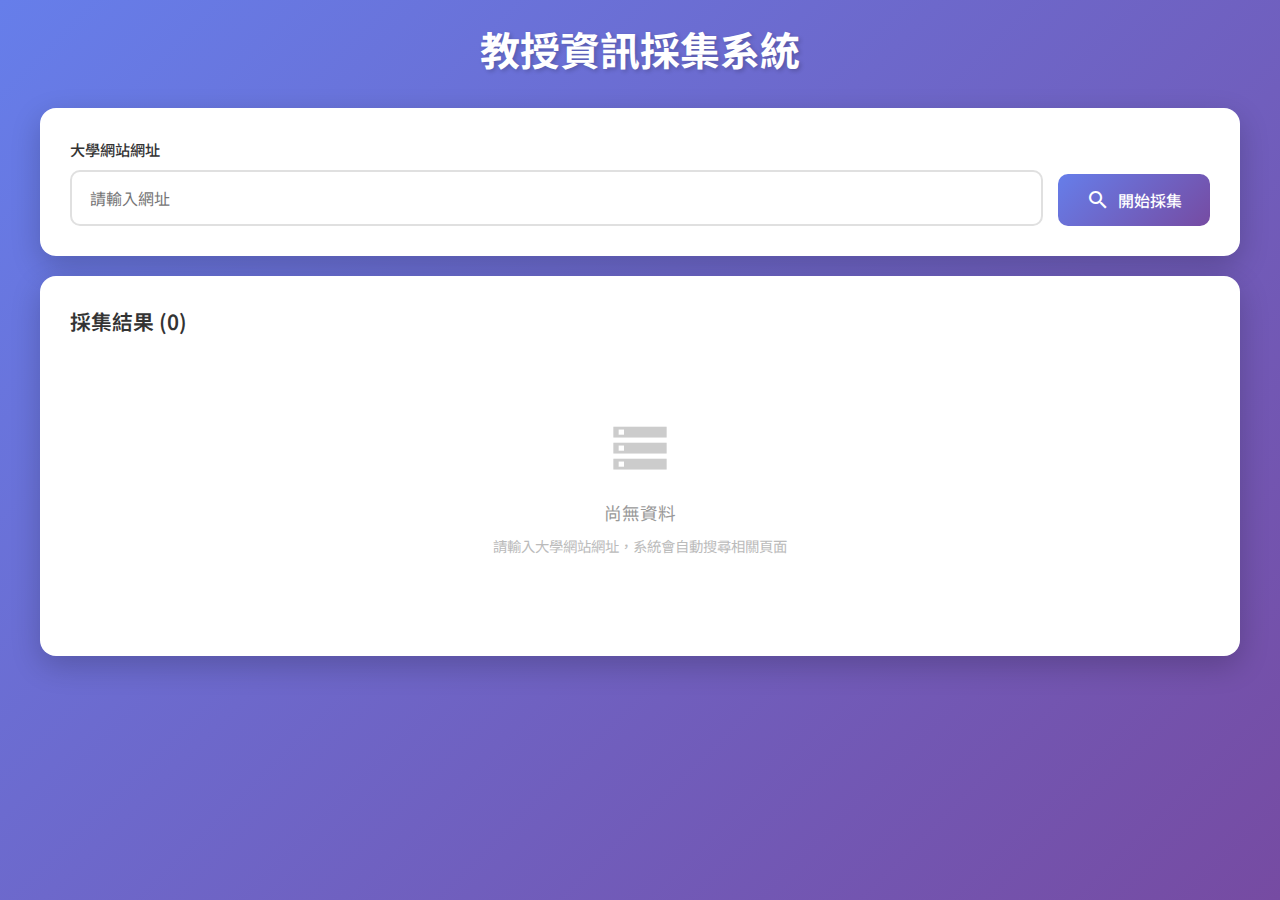
<file: index.html>
<!DOCTYPE html>
<html lang="zh-TW">
<head>
    <meta charset="UTF-8">
    <meta name="viewport" content="width=device-width, initial-scale=1.0">
    <title>教授資訊採集系統</title>
    <link href="https://fonts.googleapis.com/css2?family=Noto+Sans+TC:wght@300;400;500;700&display=swap" rel="stylesheet">
    <link href="https://fonts.googleapis.com/icon?family=Material+Icons" rel="stylesheet">
    <style>
        * {
            margin: 0;
            padding: 0;
            box-sizing: border-box;
        }

        body {
            font-family: 'Noto Sans TC', sans-serif;
            background: linear-gradient(135deg, #667eea 0%, #764ba2 100%);
            min-height: 100vh;
            padding: 20px;
        }

        .container {
            max-width: 1200px;
            margin: 0 auto;
        }

        .header {
            text-align: center;
            color: white;
            margin-bottom: 30px;
        }

        .header h1 {
            font-size: 2.5rem;
            font-weight: 700;
            margin-bottom: 10px;
            text-shadow: 2px 2px 4px rgba(0,0,0,0.2);
        }

        .header p {
            font-size: 1.1rem;
            opacity: 0.95;
        }

        .card {
            background: white;
            border-radius: 16px;
            padding: 30px;
            margin-bottom: 20px;
            box-shadow: 0 10px 30px rgba(0,0,0,0.2);
        }

        .input-section {
            display: grid;
            grid-template-columns: 1fr auto;
            gap: 15px;
            align-items: end;
        }


        .input-group {
            display: flex;
            flex-direction: column;
            gap: 10px;
        }

        .input-group label {
            font-weight: 500;
            color: #333;
            font-size: 0.95rem;
        }

        .input-field {
            width: 100%;
            padding: 14px 18px;
            border: 2px solid #e0e0e0;
            border-radius: 10px;
            font-size: 1rem;
            font-family: 'Noto Sans TC', sans-serif;
            transition: all 0.3s;
        }

        .input-field:focus {
            outline: none;
            border-color: #667eea;
            box-shadow: 0 0 0 3px rgba(102, 126, 234, 0.1);
        }

        .btn {
            padding: 14px 28px;
            border: none;
            border-radius: 10px;
            font-size: 1rem;
            font-weight: 500;
            cursor: pointer;
            display: flex;
            align-items: center;
            gap: 8px;
            transition: all 0.3s;
            font-family: 'Noto Sans TC', sans-serif;
            white-space: nowrap;
        }

        .btn-primary {
            background: linear-gradient(135deg, #667eea 0%, #764ba2 100%);
            color: white;
        }

        .btn-primary:hover {
            transform: translateY(-2px);
            box-shadow: 0 5px 15px rgba(102, 126, 234, 0.4);
        }

        .btn-primary:active {
            transform: translateY(0);
        }

        .btn-primary:disabled {
            opacity: 0.6;
            cursor: not-allowed;
            transform: none;
        }

        .btn-secondary {
            background: #f5f5f5;
            color: #666;
        }

        .btn-secondary:hover {
            background: #e0e0e0;
        }

        .error-message {
            margin-top: 15px;
            padding: 12px 16px;
            background: #ffebee;
            border: 2px solid #f44336;
            border-radius: 8px;
            color: #c62828;
            display: none;
            font-size: 0.9rem;
        }

        .error-message.show {
            display: block;
        }

        .results-header {
            display: flex;
            justify-content: space-between;
            align-items: center;
            margin-bottom: 20px;
        }

        .results-title {
            font-size: 1.3rem;
            font-weight: 600;
            color: #333;
        }

        .results-content {
            min-height: 200px;
        }

        .empty-state {
            text-align: center;
            padding: 60px 20px;
            color: #999;
        }

        .empty-state .material-icons {
            font-size: 64px;
            color: #ccc;
            margin-bottom: 20px;
        }

        .empty-state p {
            font-size: 1.1rem;
            margin-bottom: 10px;
        }

        .empty-state .hint {
            font-size: 0.9rem;
            color: #bbb;
        }

        .table-container {
            overflow-x: auto;
        }

        table {
            width: 100%;
            border-collapse: collapse;
        }

        thead {
            background: linear-gradient(135deg, #667eea 0%, #764ba2 100%);
            color: white;
        }

        th {
            padding: 14px;
            text-align: left;
            font-weight: 500;
        }

        td {
            padding: 14px;
            border-bottom: 1px solid #e0e0e0;
        }

        tbody tr:hover {
            background: #f5f5f5;
        }

        .loading {
            text-align: center;
            padding: 40px;
            color: #667eea;
        }

        .loading .material-icons {
            font-size: 48px;
            animation: spin 1s linear infinite;
        }

        @keyframes spin {
            from { transform: rotate(0deg); }
            to { transform: rotate(360deg); }
        }

        .material-icons {
            font-family: 'Material Icons';
            font-weight: normal;
            font-style: normal;
            font-size: 24px;
            line-height: 1;
            letter-spacing: normal;
            text-transform: none;
            display: inline-block;
            white-space: nowrap;
            word-wrap: normal;
            direction: ltr;
            -webkit-font-feature-settings: 'liga';
            -webkit-font-smoothing: antialiased;
        }
    </style>
</head>
<body>
    <div class="container">
        <div class="header">
            <h1>教授資訊採集系統</h1>
            <p></p>
        </div>

        <div class="card">
            <div class="input-section">
                <div class="input-group">
                    <label for="url-input">大學網站網址</label>
                    <input 
                        type="text" 
                        id="url-input" 
                        class="input-field" 
                        placeholder="請輸入網址"
                    >
                    <div id="error-message" class="error-message"></div>
                </div>
                <button id="crawl-btn" class="btn btn-primary">
                    <span class="material-icons">search</span>
                    開始採集
                </button>
            </div>
        </div>

        <div class="card">
            <div class="results-header">
                <h2 class="results-title">採集結果 (<span id="result-count">0</span>)</h2>
                <button id="export-btn" class="btn btn-secondary" style="display: none;">
                    <span class="material-icons">download</span>
                    匯出 Excel
                </button>
            </div>
            <div class="results-content" id="results-content">
                <div class="empty-state">
                    <span class="material-icons">storage</span>
                    <p>尚無資料</p>
                    <p class="hint">請輸入大學網站網址，系統會自動搜尋相關頁面</p>
                </div>
            </div>
        </div>
    </div>

    <script>
        const urlInput = document.getElementById('url-input');
        const crawlBtn = document.getElementById('crawl-btn');
        const exportBtn = document.getElementById('export-btn');
        const errorMessage = document.getElementById('error-message');
        const resultsContent = document.getElementById('results-content');
        const resultCount = document.getElementById('result-count');

        let currentData = [];

        crawlBtn.addEventListener('click', startCrawl);
        exportBtn.addEventListener('click', exportExcel);
        urlInput.addEventListener('keypress', (e) => {
            if (e.key === 'Enter') {
                startCrawl();
            }
        });

        async function startCrawl() {
            const url = urlInput.value.trim();
            
            if (!url) {
                showError('請輸入大學網站網址');
                return;
            }

            crawlBtn.disabled = true;
            crawlBtn.innerHTML = '<span class="material-icons">hourglass_empty</span>採集中...';
            hideError();
            
            resultsContent.innerHTML = `
                <div class="loading">
                    <span class="material-icons">sync</span>
                    <p style="margin-top: 10px;">正在採集資料，請稍候...</p>
                </div>
            `;

            try {
                const apiUrl = window.location.hostname === 'localhost' 
                    ? 'http://localhost:5000/api/crawl' 
                    : window.location.origin + '/api/crawl';
                const response = await fetch(apiUrl, {
                    method: 'POST',
                    headers: {
                        'Content-Type': 'application/json',
                    },
                    body: JSON.stringify({ url })
                });

                const data = await response.json();

                if (data.success) {
                    currentData = data.data || [];
                    displayResults(currentData);
                    exportBtn.style.display = currentData.length > 0 ? 'flex' : 'none';
                } else {
                    showError(data.error || '載入資料失敗');
                    resultsContent.innerHTML = `
                        <div class="empty-state">
                            <span class="material-icons">storage</span>
                            <p>尚無資料</p>
                            <p class="hint">請輸入大學網站網址，系統會自動搜尋相關頁面</p>
                        </div>
                    `;
                }
            } catch (error) {
                showError('載入資料失敗: ' + error.message);
                resultsContent.innerHTML = `
                    <div class="empty-state">
                        <span class="material-icons">storage</span>
                        <p>尚無資料</p>
                        <p class="hint">請輸入大學網站網址，系統會自動搜尋相關頁面</p>
                    </div>
                `;
            } finally {
                crawlBtn.disabled = false;
                crawlBtn.innerHTML = '<span class="material-icons">search</span>開始採集';
            }
        }

        function displayResults(data) {
            resultCount.textContent = data.length;

            if (data.length === 0) {
                resultsContent.innerHTML = `
                    <div class="empty-state">
                        <span class="material-icons">storage</span>
                        <p>尚無資料</p>
                        <p class="hint">未找到任何教授資訊</p>
                    </div>
                `;
                return;
            }

            const table = `
                <div class="table-container">
                    <table>
                        <thead>
                            <tr>
                                <th>姓名</th>
                                <th>Email</th>
                                <th>科系</th>
                            </tr>
                        </thead>
                        <tbody>
                            ${data.map(prof => `
                                <tr>
                                    <td>${prof.name || '-'}</td>
                                    <td>${prof.email || '-'}</td>
                                    <td>${prof.department || '-'}</td>
                                </tr>
                            `).join('')}
                        </tbody>
                    </table>
                </div>
            `;

            resultsContent.innerHTML = table;
        }

        async function exportExcel() {
            if (currentData.length === 0) {
                showError('沒有資料可匯出');
                return;
            }

            try {
                const apiUrl = window.location.hostname === 'localhost' 
                    ? 'http://localhost:5000/api/export/excel' 
                    : window.location.origin + '/api/export/excel';
                const response = await fetch(apiUrl, {
                    method: 'POST',
                    headers: {
                        'Content-Type': 'application/json',
                    },
                    body: JSON.stringify({ data: currentData })
                });

                if (response.ok) {
                    const contentType = response.headers.get('content-type');
                    
                    if (contentType && contentType.includes('application/json')) {
                        const data = await response.json();
                        if (data.success && data.data) {
                            const csvContent = atob(data.data);
                            const blob = new Blob(['\ufeff' + csvContent], { type: 'text/csv;charset=utf-8;' });
                            const url = window.URL.createObjectURL(blob);
                            const a = document.createElement('a');
                            a.href = url;
                            a.download = data.filename || 'professors.csv';
                            document.body.appendChild(a);
                            a.click();
                            window.URL.revokeObjectURL(url);
                            document.body.removeChild(a);
                        } else {
                            showError(data.error || '匯出失敗');
                        }
                    } else {
                        const blob = await response.blob();
                        const url = window.URL.createObjectURL(blob);
                        const a = document.createElement('a');
                        a.href = url;
                        a.download = 'professors.csv';
                        document.body.appendChild(a);
                        a.click();
                        window.URL.revokeObjectURL(url);
                        document.body.removeChild(a);
                    }
                } else {
                    try {
                        const data = await response.json();
                        showError(data.error || '匯出失敗');
                    } catch (e) {
                        showError('匯出失敗: ' + response.statusText);
                    }
                }
            } catch (error) {
                showError('匯出失敗: ' + error.message);
            }
        }

        function showError(message) {
            errorMessage.textContent = message;
            errorMessage.classList.add('show');
        }

        function hideError() {
            errorMessage.classList.remove('show');
        }
    </script>
</body>
</html>
</file>
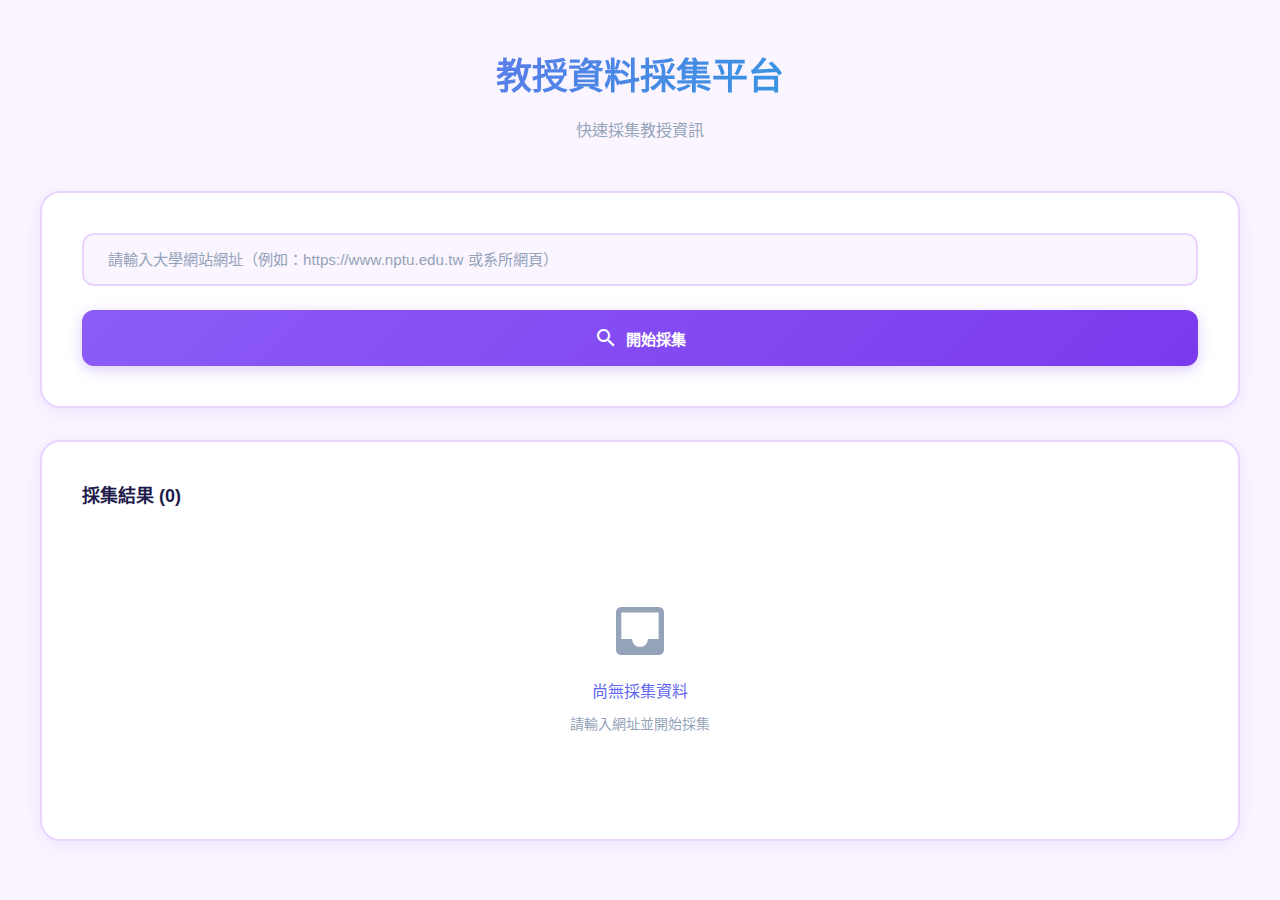
<file: templates/index.html>
<!DOCTYPE html>
<html lang="zh-TW">
<head>
    <meta charset="UTF-8">
    <meta name="viewport" content="width=device-width, initial-scale=1.0">
    <title>教授資料採集平台</title>
    <link rel="stylesheet" href="https://fonts.googleapis.com/icon?family=Material+Icons">
    <link rel="stylesheet" href="/static/style.css">
</head>
<body>
    <div class="app-container">
        <main class="main-content">
            <header class="page-header">
                <h1>教授資料採集平台</h1>
                <p>快速採集教授資訊</p>
            </header>

            <section class="control-section">
                <div class="input-group">
                    <input 
                        type="url" 
                        id="urlInput" 
                        class="input-field"
                        placeholder="請輸入大學網站網址（例如：https://www.nptu.edu.tw 或系所網頁）"
                        autocomplete="off"
                    >
                </div>
                <button id="scrapeBtn" class="btn btn-primary">
                    <span class="material-icons">search</span>
                    開始採集
                </button>
            </section>
            
            <div id="notification" class="notification"></div>

            <section class="results-section">
                <div class="section-header">
                    <h2>採集結果 (<span id="totalCount">0</span>)</h2>
                    <button id="exportBtn" class="btn btn-secondary" style="display: none;">
                        <span class="material-icons">download</span>
                        匯出 Excel
                    </button>
                </div>

                <div id="loadingState" class="loading-state" style="display: none;">
                    <div class="spinner"></div>
                    <p>正在採集資料...</p>
                </div>

                <div id="emptyState" class="empty-state">
                    <span class="material-icons">inbox</span>
                    <p>尚無採集資料</p>
                    <small>請輸入網址並開始採集</small>
                </div>

                <div id="resultsTable" class="data-table-container" style="display: none;">
                    <table class="data-table">
                        <thead>
                            <tr>
                                <th width="60">#</th>
                                <th>姓名</th>
                                <th>Email</th>
                                <th>科系</th>
                            </tr>
                        </thead>
                        <tbody id="tableBody"></tbody>
                    </table>
                </div>
            </section>
        </main>
    </div>

    <script src="/static/script.js"></script>
</body>
</html>
</file>
<file: static/style.css>
* {
    margin: 0;
    padding: 0;
    box-sizing: border-box;
}

:root {
    --primary: #8b5cf6;
    --primary-hover: #7c3aed;
    --secondary: #06b6d4;
    --success: #10b981;
    --error: #f43f5e;
    --bg-light: #faf5ff;
    --bg-white: #ffffff;
    --bg-card: #ffffff;
    --bg-hover: #f5f3ff;
    --text-primary: #1e1b4b;
    --text-secondary: #6366f1;
    --text-muted: #94a3b8;
    --border: #e9d5ff;
}

body {
    font-family: -apple-system, BlinkMacSystemFont, 'Segoe UI', 'Microsoft JhengHei', sans-serif;
    background: var(--bg-light);
    color: var(--text-primary);
    line-height: 1.6;
}

.app-container {
    min-height: 100vh;
    padding: 3rem 1.5rem;
}

.main-content {
    max-width: 1200px;
    margin: 0 auto;
}

.page-header {
    text-align: center;
    margin-bottom: 3rem;
}

.page-header h1 {
    font-size: 2.25rem;
    font-weight: 800;
    background: linear-gradient(135deg, var(--primary), var(--secondary));
    -webkit-background-clip: text;
    -webkit-text-fill-color: transparent;
    background-clip: text;
    margin-bottom: 0.75rem;
}

.page-header p {
    font-size: 1rem;
    color: var(--text-muted);
}

.control-section {
    background: var(--bg-white);
    border-radius: 20px;
    padding: 2.5rem;
    margin-bottom: 2rem;
    box-shadow: 0 4px 20px rgba(139, 92, 246, 0.1);
    border: 2px solid var(--border);
    display: flex;
    flex-direction: column;
    gap: 1.5rem;
}

.input-group {
    width: 100%;
}

.input-field {
    width: 100%;
    padding: 1rem 1.5rem;
    background: #faf5ff;
    border: 2px solid var(--border);
    border-radius: 12px;
    font-size: 0.95rem;
    color: var(--text-primary);
    transition: all 0.3s;
}

.input-field::placeholder {
    color: var(--text-muted);
}

.input-field:focus {
    outline: none;
    background: var(--bg-white);
    border-color: var(--primary);
    box-shadow: 0 0 0 4px rgba(139, 92, 246, 0.1);
    transform: translateY(-2px);
}

.format-selector {
    display: grid;
    grid-template-columns: repeat(2, 1fr);
    gap: 1rem;
}

.radio-option input[type="radio"] {
    display: none;
}

.radio-box {
    display: flex;
    flex-direction: column;
    align-items: center;
    gap: 0.5rem;
    padding: 1.25rem;
    background: var(--bg-darker);
    border: 2px solid var(--border);
    border-radius: 8px;
    cursor: pointer;
    transition: all 0.2s;
}

.radio-option input[type="radio"]:checked + .radio-box {
    background: rgba(79, 70, 229, 0.1);
    border-color: var(--primary);
}

.radio-box .material-icons {
    font-size: 2rem;
    color: var(--text-secondary);
}

.radio-option input[type="radio"]:checked + .radio-box .material-icons {
    color: var(--primary);
}

.radio-label {
    font-size: 0.95rem;
    font-weight: 500;
}

.btn {
    display: inline-flex;
    align-items: center;
    justify-content: center;
    gap: 0.5rem;
    padding: 1rem 2rem;
    border: none;
    border-radius: 12px;
    font-size: 0.95rem;
    font-weight: 600;
    cursor: pointer;
    transition: all 0.3s;
    text-decoration: none;
    white-space: nowrap;
    position: relative;
    overflow: hidden;
}

.btn::before {
    content: '';
    position: absolute;
    top: 50%;
    left: 50%;
    width: 0;
    height: 0;
    border-radius: 50%;
    background: rgba(255, 255, 255, 0.3);
    transform: translate(-50%, -50%);
    transition: width 0.6s, height 0.6s;
}

.btn:hover::before {
    width: 300px;
    height: 300px;
}

.btn-primary {
    background: linear-gradient(135deg, var(--primary), var(--primary-hover));
    color: white;
    box-shadow: 0 4px 14px rgba(139, 92, 246, 0.3);
}

.btn-primary:hover:not(:disabled) {
    box-shadow: 0 6px 20px rgba(139, 92, 246, 0.4);
    transform: translateY(-2px);
}

.btn-secondary {
    background: linear-gradient(135deg, var(--secondary), #0891b2);
    color: white;
    box-shadow: 0 4px 14px rgba(6, 182, 212, 0.3);
}

.btn-secondary:hover:not(:disabled) {
    box-shadow: 0 6px 20px rgba(6, 182, 212, 0.4);
    transform: translateY(-2px);
}

.btn:disabled {
    opacity: 0.5;
    cursor: not-allowed;
}

.btn .material-icons {
    position: relative;
    z-index: 1;
}

.btn > span:not(.material-icons) {
    position: relative;
    z-index: 1;
}

.notification {
    position: fixed;
    top: 2rem;
    right: 2rem;
    padding: 1rem 1.5rem;
    border-radius: 12px;
    display: none;
    align-items: center;
    gap: 0.75rem;
    min-width: 320px;
    max-width: 500px;
    box-shadow: 0 10px 40px rgba(0, 0, 0, 0.15);
    z-index: 9999;
    animation: slideInRight 0.3s ease;
}

.notification.show {
    display: flex;
}

.notification.success {
    background: #dcfce7;
    border: 2px solid #86efac;
    color: #166534;
}

.notification.error {
    background: #fee2e2;
    border: 2px solid #fca5a5;
    color: #991b1b;
}

.results-section {
    background: var(--bg-white);
    border-radius: 20px;
    padding: 2.5rem;
    box-shadow: 0 4px 20px rgba(139, 92, 246, 0.1);
    border: 2px solid var(--border);
}

.section-header {
    display: flex;
    justify-content: space-between;
    align-items: center;
    margin-bottom: 1.5rem;
}

.section-header h2 {
    font-size: 1.125rem;
    font-weight: 600;
    color: var(--text-primary);
}

.loading-state {
    display: flex;
    flex-direction: column;
    align-items: center;
    justify-content: center;
    padding: 4rem 2rem;
    gap: 1.5rem;
}

.spinner {
    width: 50px;
    height: 50px;
    border: 3px solid transparent;
    border-radius: 50%;
    border-top-color: var(--primary);
    border-right-color: var(--secondary);
    animation: spin 0.8s ease-in-out infinite;
    filter: drop-shadow(0 0 10px rgba(139, 92, 246, 0.3));
}

@keyframes spin {
    to { transform: rotate(360deg); }
}

.empty-state {
    display: flex;
    flex-direction: column;
    align-items: center;
    justify-content: center;
    padding: 4rem 2rem;
    color: var(--text-muted);
    text-align: center;
}

.empty-state .material-icons {
    font-size: 4rem;
    margin-bottom: 1rem;
    color: var(--text-muted);
}

.empty-state p {
    font-size: 1rem;
    margin-bottom: 0.5rem;
    color: var(--text-secondary);
}

.empty-state small {
    font-size: 0.875rem;
    color: var(--text-muted);
}

.data-table-container {
    border: 1px solid var(--border);
    border-radius: 12px;
    overflow: hidden;
}

.data-table {
    width: 100%;
    border-collapse: collapse;
}

.data-table thead {
    background: linear-gradient(135deg, #faf5ff, #f5f3ff);
}

.data-table th {
    padding: 1rem 1.25rem;
    text-align: left;
    font-weight: 700;
    font-size: 0.875rem;
    color: var(--text-secondary);
    text-transform: uppercase;
    letter-spacing: 0.5px;
}

.data-table tbody tr {
    border-bottom: 1px solid var(--border);
    transition: background 0.2s;
}

.data-table tbody tr:hover {
    background: var(--bg-hover);
}

.data-table tbody tr:last-child {
    border-bottom: none;
}

.data-table td {
    padding: 1rem 1.25rem;
    color: var(--text-primary);
    font-size: 0.95rem;
}

@keyframes slideInRight {
    from {
        opacity: 0;
        transform: translateX(100px);
    }
    to {
        opacity: 1;
        transform: translateX(0);
    }
}

@keyframes slideDown {
    from {
        opacity: 0;
        transform: translateY(-10px);
    }
    to {
        opacity: 1;
        transform: translateY(0);
    }
}

@media (max-width: 768px) {
    .notification {
        top: 1rem;
        right: 1rem;
        left: 1rem;
        min-width: auto;
        max-width: none;
    }
    
    .control-section, .results-section {
        padding: 1.5rem;
    }
}
</file>
